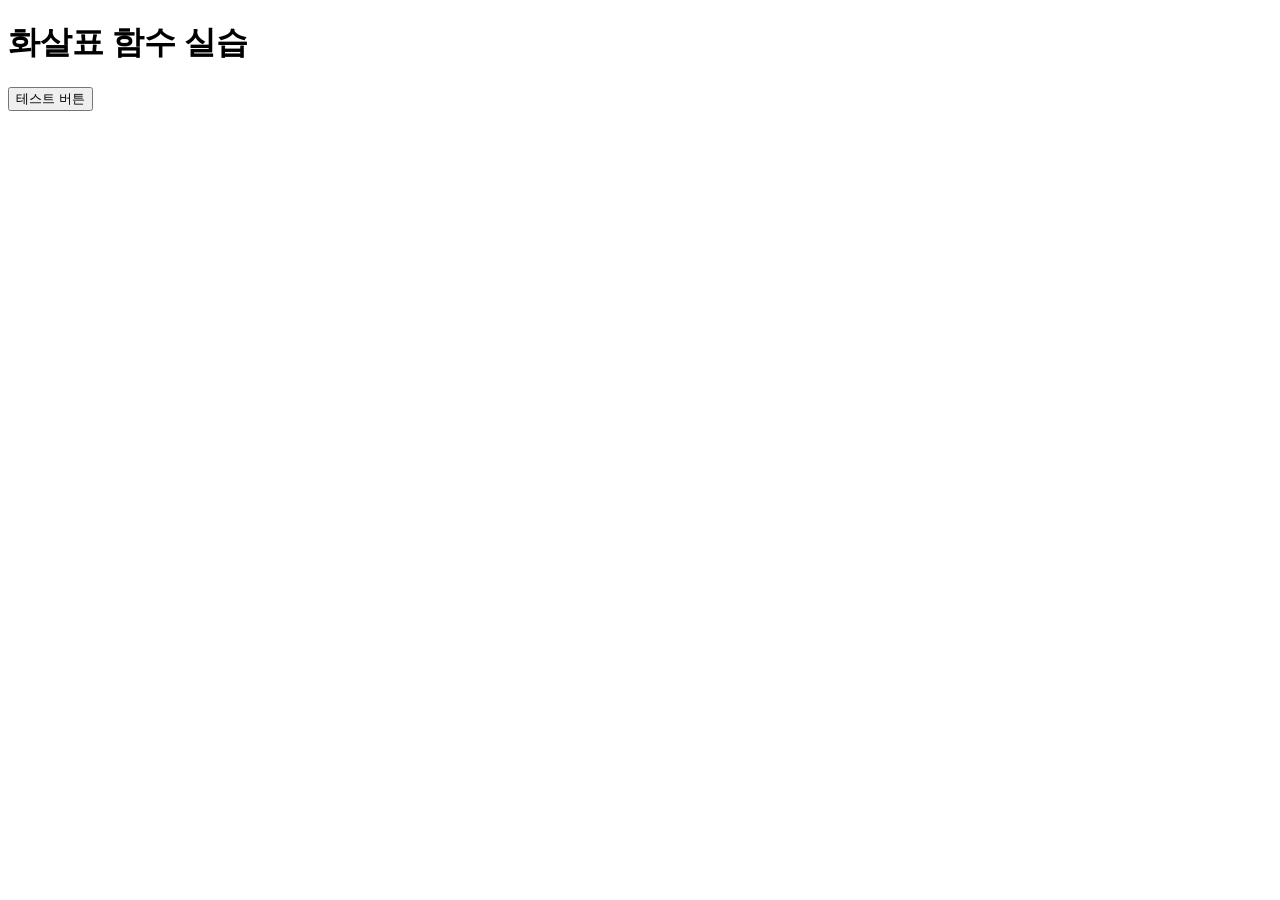
<file: index.html>
<!doctype html>
<html lang="ko">
  <head>
    <meta charset="UTF-8" />
    <meta name="viewport" content="width=device-width, initial-scale=1.0" />
    <link rel="stylesheet" href="./css/style2.css" />
    <title>화살표함수</title>
  </head>
  <body>
    <h1>화살표 함수 실습</h1>
    <button id="testBtn">테스트 버튼</button>
    <div id="result" class="aa bb"></div>

    <script src="./js/test3.js"></script>
  </body>
</html>
</file>
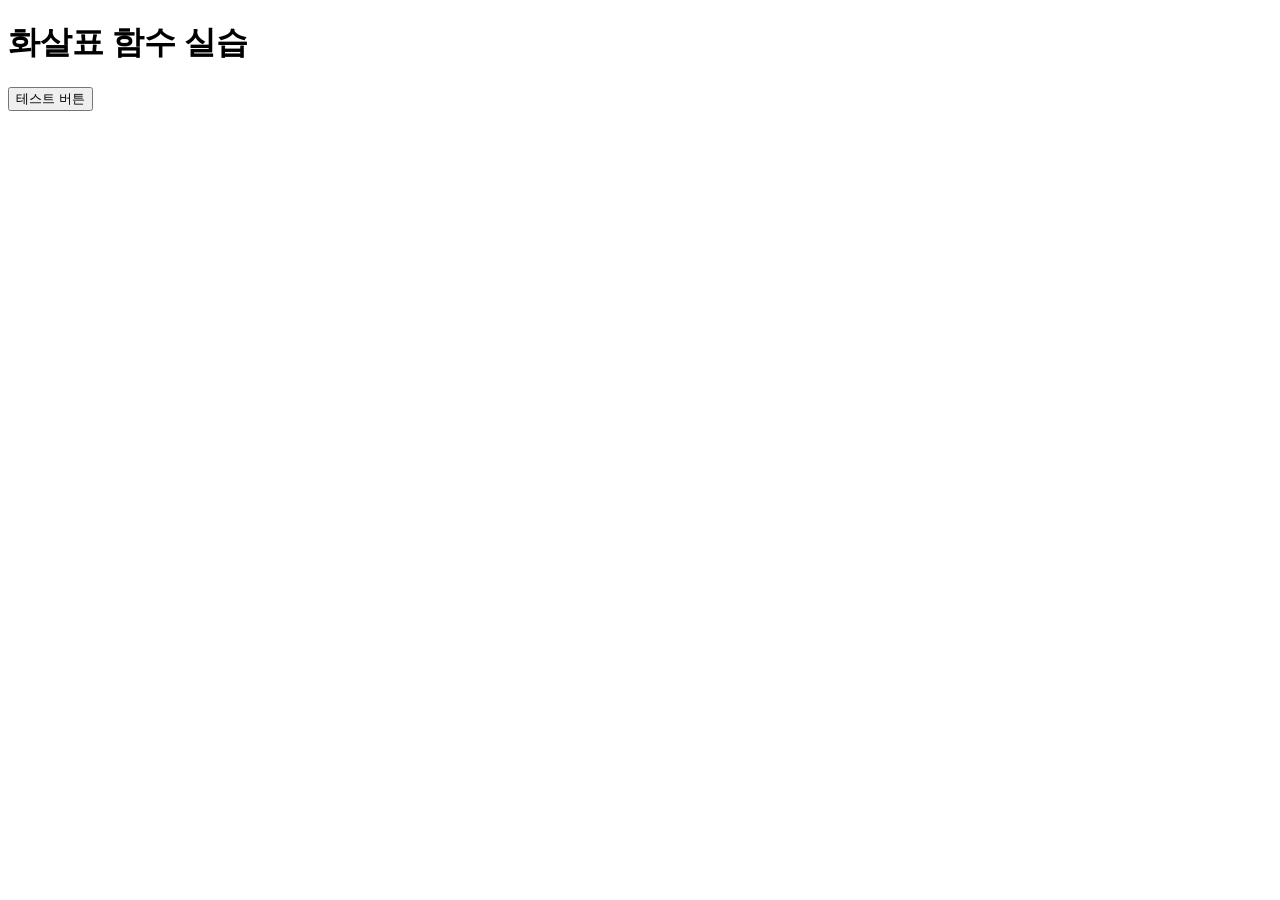
<file: index3.html>
<!doctype html>
<html lang="ko">
  <head>
    <meta charset="UTF-8" />
    <meta name="viewport" content="width=device-width, initial-scale=1.0" />
    <link rel="stylesheet" href="./css/style3.css" />
    <title>화살표함수</title>
  </head>
  <body>
    <h1>화살표 함수 실습</h1>
    <button id="testBtn">테스트 버튼</button>
    <div id="result"></div>

    <script src="./js/test3.js"></script>
  </body>
</html>
</file>
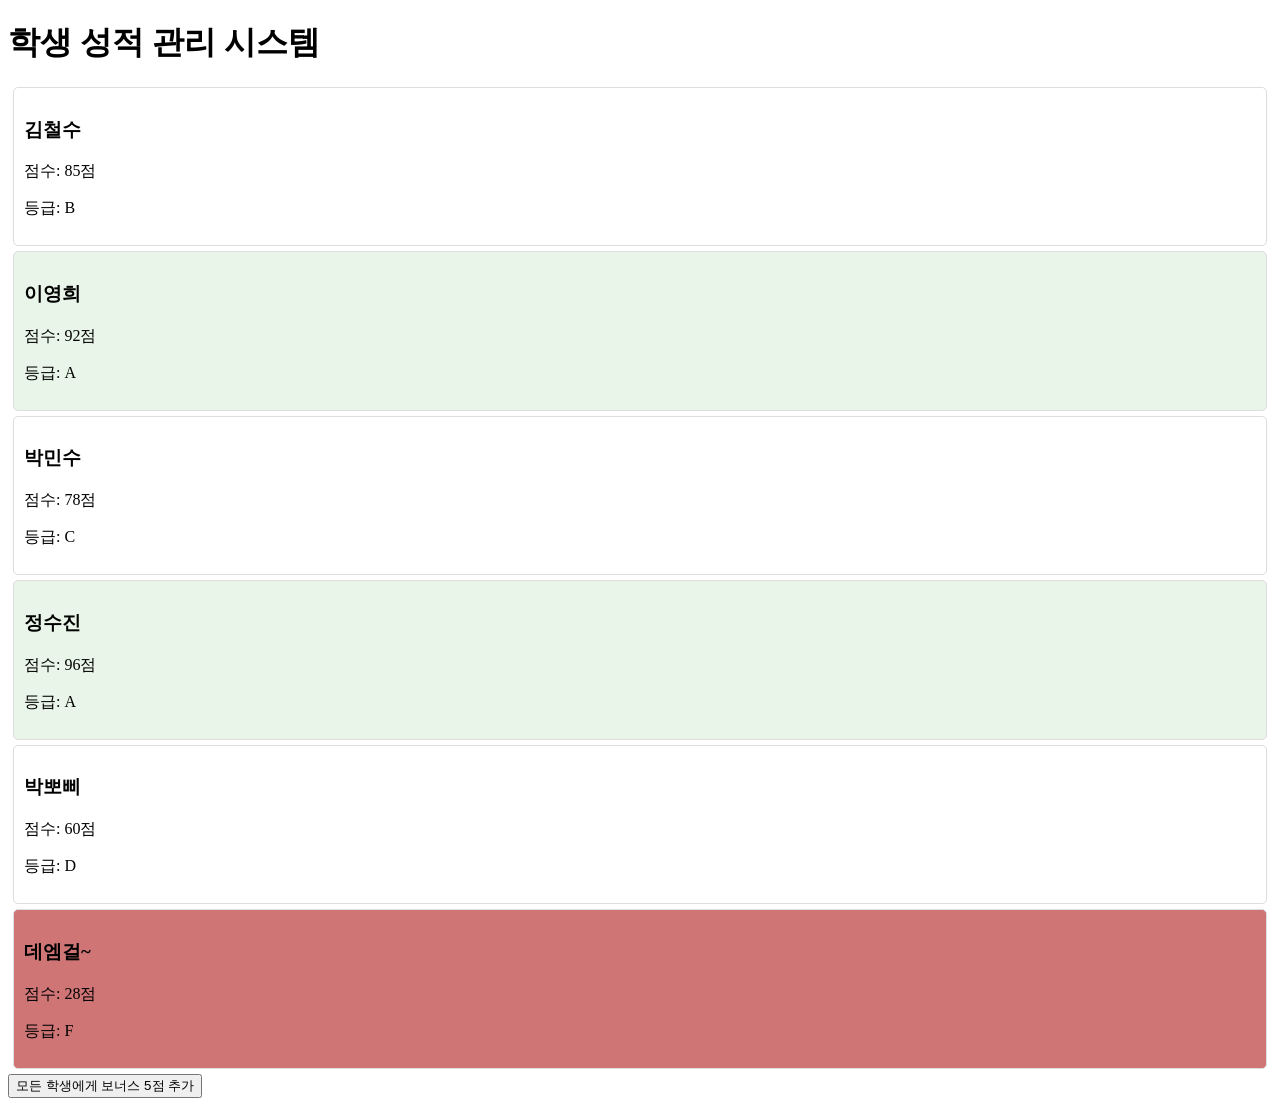
<file: index4.html>
<!doctype html>
<html lang="ko">
  <head>
    <meta charset="UTF-8" />
    <meta name="viewport" content="width=device-width, initial-scale=1.0" />
    <link rel="stylesheet" href="./css/style4.css" />
    <title>화살표함수</title>
  </head>
  <body>
    <h1>학생 성적 관리 시스템</h1>
    <div id="studentList"></div>
    <button id="addBonusBtn">모든 학생에게 보너스 5점 추가</button>

    <script src="./js/test4.js"></script>
  </body>
</html>
</file>
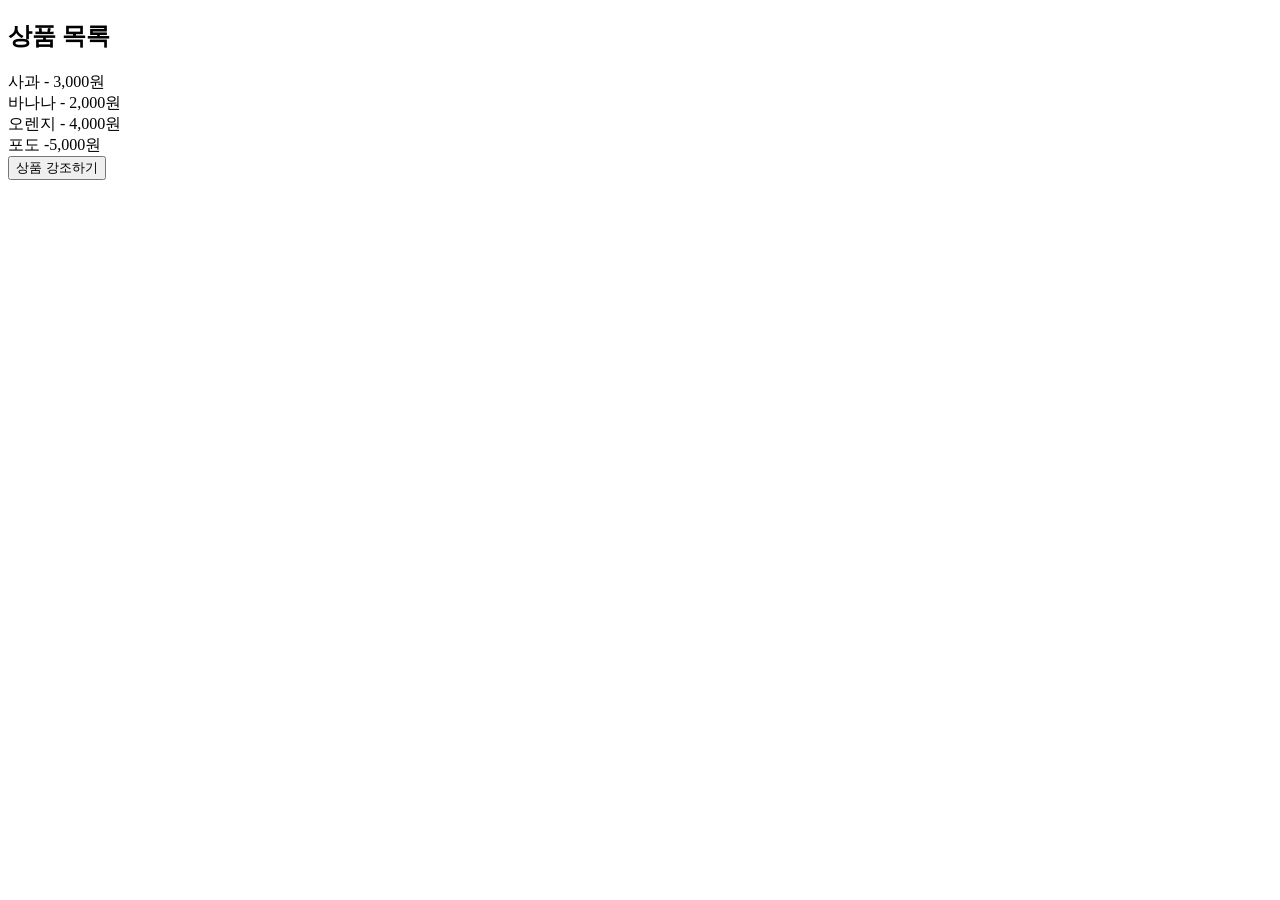
<file: index5.html>
<!doctype html>
<html lang="ko">
  <head>
    <meta charset="UTF-8" />
    <meta name="viewport" content="width=device-width, initial-scale=1.0" />
    <title>Document</title>
  </head>
  <body>
    <div class="container high-score">
      <h2>상품 목록</h2>
      <div class="product">사과 - 3,000원</div>
      <div class="product">바나나 - 2,000원</div>
      <div class="product">오렌지 - 4,000원</div>
      <div class="product">포도 -5,000원</div>
    </div>

    <button onclick="highlightProducts()">상품 강조하기</button>

    <script src="./js/test5.js"></script>
  </body>
</html>
</file>
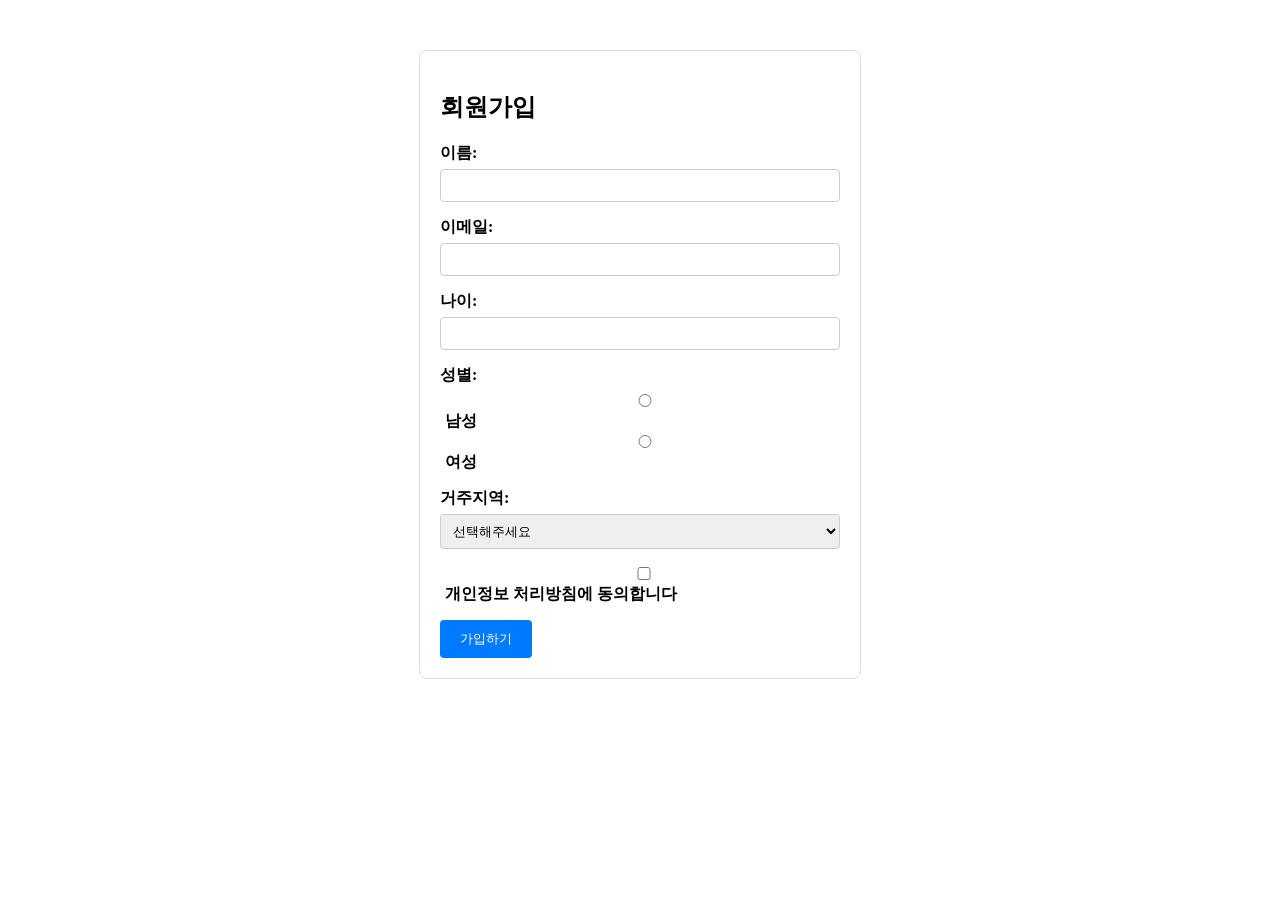
<file: index6.html>
<!doctype html>
<html lang="ko">
  <head>
    <meta charset="UTF-8" />
    <link rel="stylesheet" href="./css/style6.css" />
    <title>회원가입 폼</title>
  </head>
  <body>
    <div class="form-container">
      <h2>회원가입</h2>

      <form id="signupForm">
        <div class="form-group">
          <label for="userName">이름:</label>
          <input type="text" id="userName" name="userName" required />
        </div>

        <div class="form-group">
          <label for="userEmail">이메일:</label>
          <input type="email" id="userEmail" name="userEmail" required />
        </div>

        <div class="form-group">
          <label for="userAge">나이:</label>
          <input type="number" id="userAge" name="userAge" min="1" max="120" />
        </div>

        <div class="form-group">
          <label>성별:</label>
          <input type="radio" id="male" name="gender" value="남성" />
          <label for="male" style="display: inline; margin-left: 5px"
            >남성</label
          >
          <input type="radio" id="female" name="gender" value="여성" />
          <label for="female" style="display: inline; margin-left: 5px"
            >여성</label
          >
        </div>

        <div class="form-group">
          <label for="userCity">거주지역:</label>
          <select id="userCity" name="userCity">
            <option value="">선택해주세요</option>
            <option value="서울">서울</option>
            <option value="부산">부산</option>
            <option value="대구">대구</option>
            <option value="인천">인천</option>
          </select>
        </div>

        <div class="form-group">
          <input type="checkbox" id="agree" name="agree" />
          <label for="agree" style="display: inline; margin-left: 5px"
            >개인정보 처리방침에 동의합니다</label
          >
        </div>
        <button type="button" onclick="processForm()">가입하기</button>
      </form>

      <div id="result" class="result" style="display: none"></div>
    </div>

    <script src="./js/test6.js"></script>
  </body>
</html>

<!--  로그인  -->
<!-- <div class="container">
      <button id="clickbtn">클릭 이벤트</button>
      <button id="hoverBtn">마우스를 올리세요</button>
      <input type="text" id="textInput" placeholder="여기에 입력하세요" />
      <div id="result">결과 표시 영역</div>
    </div> -->

<!-- 이벤트 프로그래밍 -->
<!-- <button id="myButton">클릭해보세요</button>
    <p id="message">여기에 메세지가 나타납니다.</p> -->

<!-- 카드선택 및 초기화 -->
<!-- <h2>카드를 선택해보세요</h2>
    <div id="card1" class="card">게임 카드</div>
    <div id="card2" class="card">음악 카드</div>
    <div id="card3" class="card">도서 카드</div>
    <p id="status">선택된 카드: 없음</p>
    <button id="reset-btn">선택 초기화</button> -->

<!-- 리엑트 방법 -->
<!-- <div id="box1" class="box">첫 번째 박스</div>
    <div id="box2" class="box">두 번째 박스</div>
    <div id="box3" class="box">세 번째 박스</div>
    <button id="highlight-btn">모든 박스 강조하기</button> -->

<!-- 장바구니 기능 -->
<!-- <div style="text-align: center; margin-top: 50px">
      <h1>장바구니</h1>
      <h3 style="margin-top: -20px">욥욥욥~ 에~//오~~데!!엠 걸~~</h3>
      <p>상품 개수 : <span id="count">0</span></p>
      <button onclick="addItem()">상품 추가</button>
      <button onclick="removeItem()">상품 제거</button>
      <button onclick="reseCart()">장바구니 비우기</button>
      <div id="status" style="margin-top: 20px; font-weight: bold"></div>
    </div> -->

<!-- 변경을 눌렀을때 인천을 제주도로 변경 -->
<!-- <h1>김푸름</h1>
  <p id="add">인천</p>
  <button onclick="changeText()">변경</button>
  <button id="aa">변경</button> -->
</file>
<file: css/style2.css>
.aa {
  color: black;
}
.bb {
  color: red;
}
</file>
<file: css/style3.css>
.daytime {
  color: black;
}
.nighttime {
  color: red;
}
</file>
<file: css/style4.css>
.student-card {
  border: 1px solid #ddd;
  padding: 10px;
  margin: 5px;
  border-radius: 5px;
}
.high-score {
  background-color: #e8f5e8;
}

.fff-score {
  background-color: rgb(207, 117, 117);
}
</file>
<file: css/style6.css>
/* 폼 */
.form-container {
  max-width: 400px;
  margin: 50px auto;
  padding: 20px;
  border: 1px solid #ddd;
  border-radius: 8px;
}

.form-group {
  margin-bottom: 15px;
}

label {
  display: block;
  margin-bottom: 5px;
  font-weight: bold;
}

input,
select,
textarea {
  width: 100%;
  padding: 8px;
  border: 1px solid #ccc;
  border-radius: 4px;
  box-sizing: border-box;
}

button {
  background-color: #007bff;
  color: white;
  padding: 10px 20px;
  border: none;
  border-radius: 4px;
  cursor: pointer;
}

.result {
  margin-top: 20px;
  padding: 10px;
  background-color: #f8f9fa;
  border-radius: 4px;
}

/* 카드선택 및 초기화 */
/* .card {
  padding: 20px;
  margin: 10px;
  border: 2px solid #ddd;
  border-radius: 8px;
  cursor: pointer;
}

.selected {
  border-color: #007bff;
  background-color: #f0f8ff;
} */

/* 리엑트 방법 */
/* .highlight {
  background-color: yellow;
}

.box {
  padding: 10px;
  margin: 10px;
  border: 1px solid #ccc;
} */
</file>
